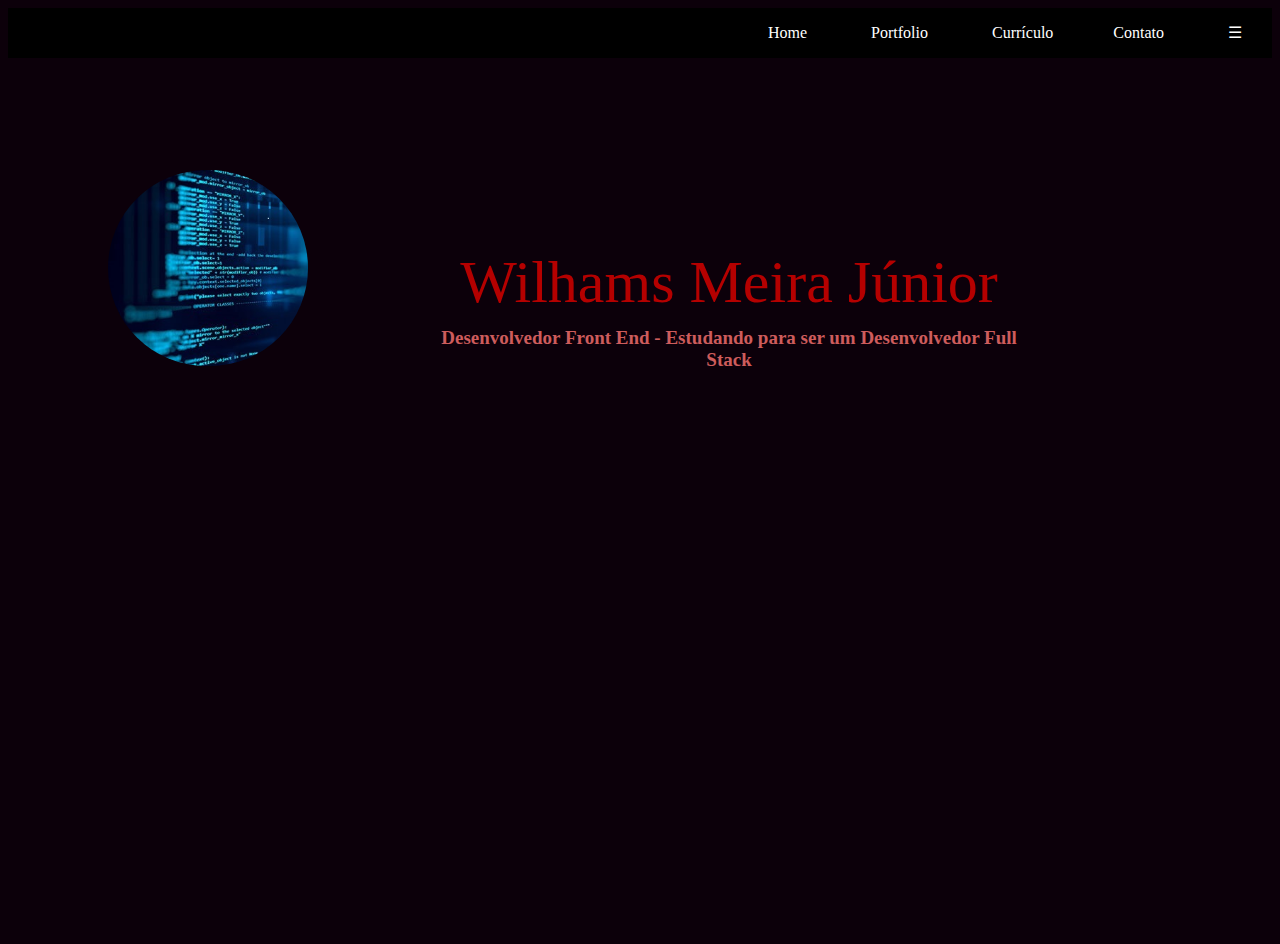
<file: index.html>
<!DOCTYPE html>

<html>

	<head>
		<title>Wilhams Meira Júnior - Portfolio Online</title>

		<meta charset="utf-8">

		
		<link rel="stylesheet" href="css/styles.css">

		<link href="https://fonts.googleapis.com/css?family=Roboto:100,400&display=swap" rel="stylesheet">
		
		

		 

		

		

	

	<!--arquivo jquery deve estar sempre acima do bootstrap.o bootstrap depende do jquery
	
	rel="stylesheet" type="text/css" esta linha de código está com erro
	-->
		

	</head>


	<body>
		
		<div class="container-fluid">
			<div class="">
				

			<div class="barra">
				<ul>
					<li><a href="index.html">Home</a></li>
					<li><a href="portfolio.html">Portfolio</a></li>
					<li><a href="curriculo.html">Currículo<a/</li>
					<li><a href="contato.html">Contato</a></li>
					<li class="threeline-icon">&#9776;</li>
				</ul>
			</div>

			<div class="capa">
				<img id="img" src="img/foto.jpg" alt="Foto de códigos de progamação">

			</div>	

			<div class="titulo">
				<h1 id="name">Wilhams Meira Júnior</h1>
				<h2>Desenvolvedor Front End - Estudando para ser um 
					Desenvolvedor Full Stack</h2>
			</div>		
			
			</div>
			 </div>

			

		
		

	</body>

</html>
</file>
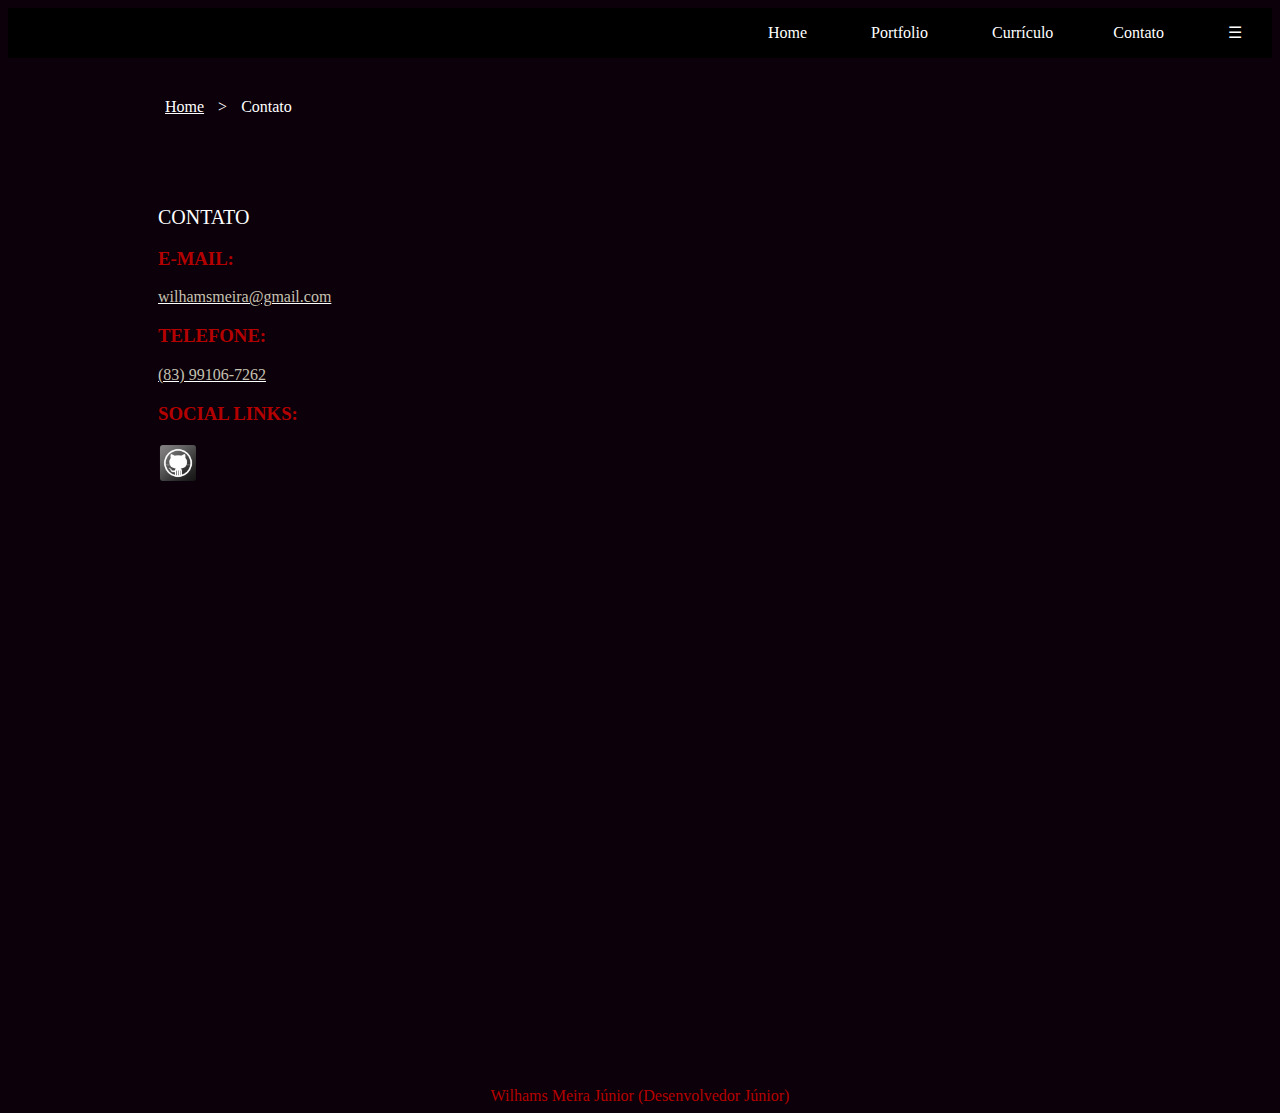
<file: contato.html>
<!DOCTYPE html>
<html>
    <head>  
            <meta charset="utf-8" lang="pt-br">
			<title>Meu Contato</title>
			<link rel="stylesheet" href="css/styles.css">
			<link href="https://fonts.googleapis.com/css?family=Roboto:100,400&display=swap" rel="stylesheet">
    </head>


    <body>



		<div class="barra">
			<ul>
				<li><a href="index.html">Home</a></li>
				<li><a href="portfolio.html">Portfolio</a></li>
				<li><a href="curriculo.html">Currículo<a/</li>
				<li><a href="contato.html">Contato</a></li>
				<li class="triline">&#9776;</li>
			</ul>
		</div>

		
		<div class="contact">	
			<ul>
			    	<li><a href="index.html">Home</a></li>
                    <li>></li>
                    <li>Contato</li>
                
            </ul>


            <h1>Contato</h1>
            
            <h3>E-mail:</h3>
			<a href="https://accounts.google.com/ServiceLogin?service=mail&continue=https://mail.google.com/mail/" 
			target="_blank"><p>wilhamsmeira@gmail.com</p></a>

            <h3>Telefone:</h3>
			<a href=" http://api.whatsapp.com/send?1=pt_BR&phone=5583991067262" target="_blank"><p>(83) 99106-7262</p></a>
			

            <h3>Social Links:</h3>
			 <a href="https://github.com/wilhamsJW" target="_blank"><img  width="40px" src="img/gith.jpg"></a>
			
		</div>	

            <footer>Wilhams Meira Júnior (Desenvolvedor Júnior)</footer>


  </body>


</html>
</file>
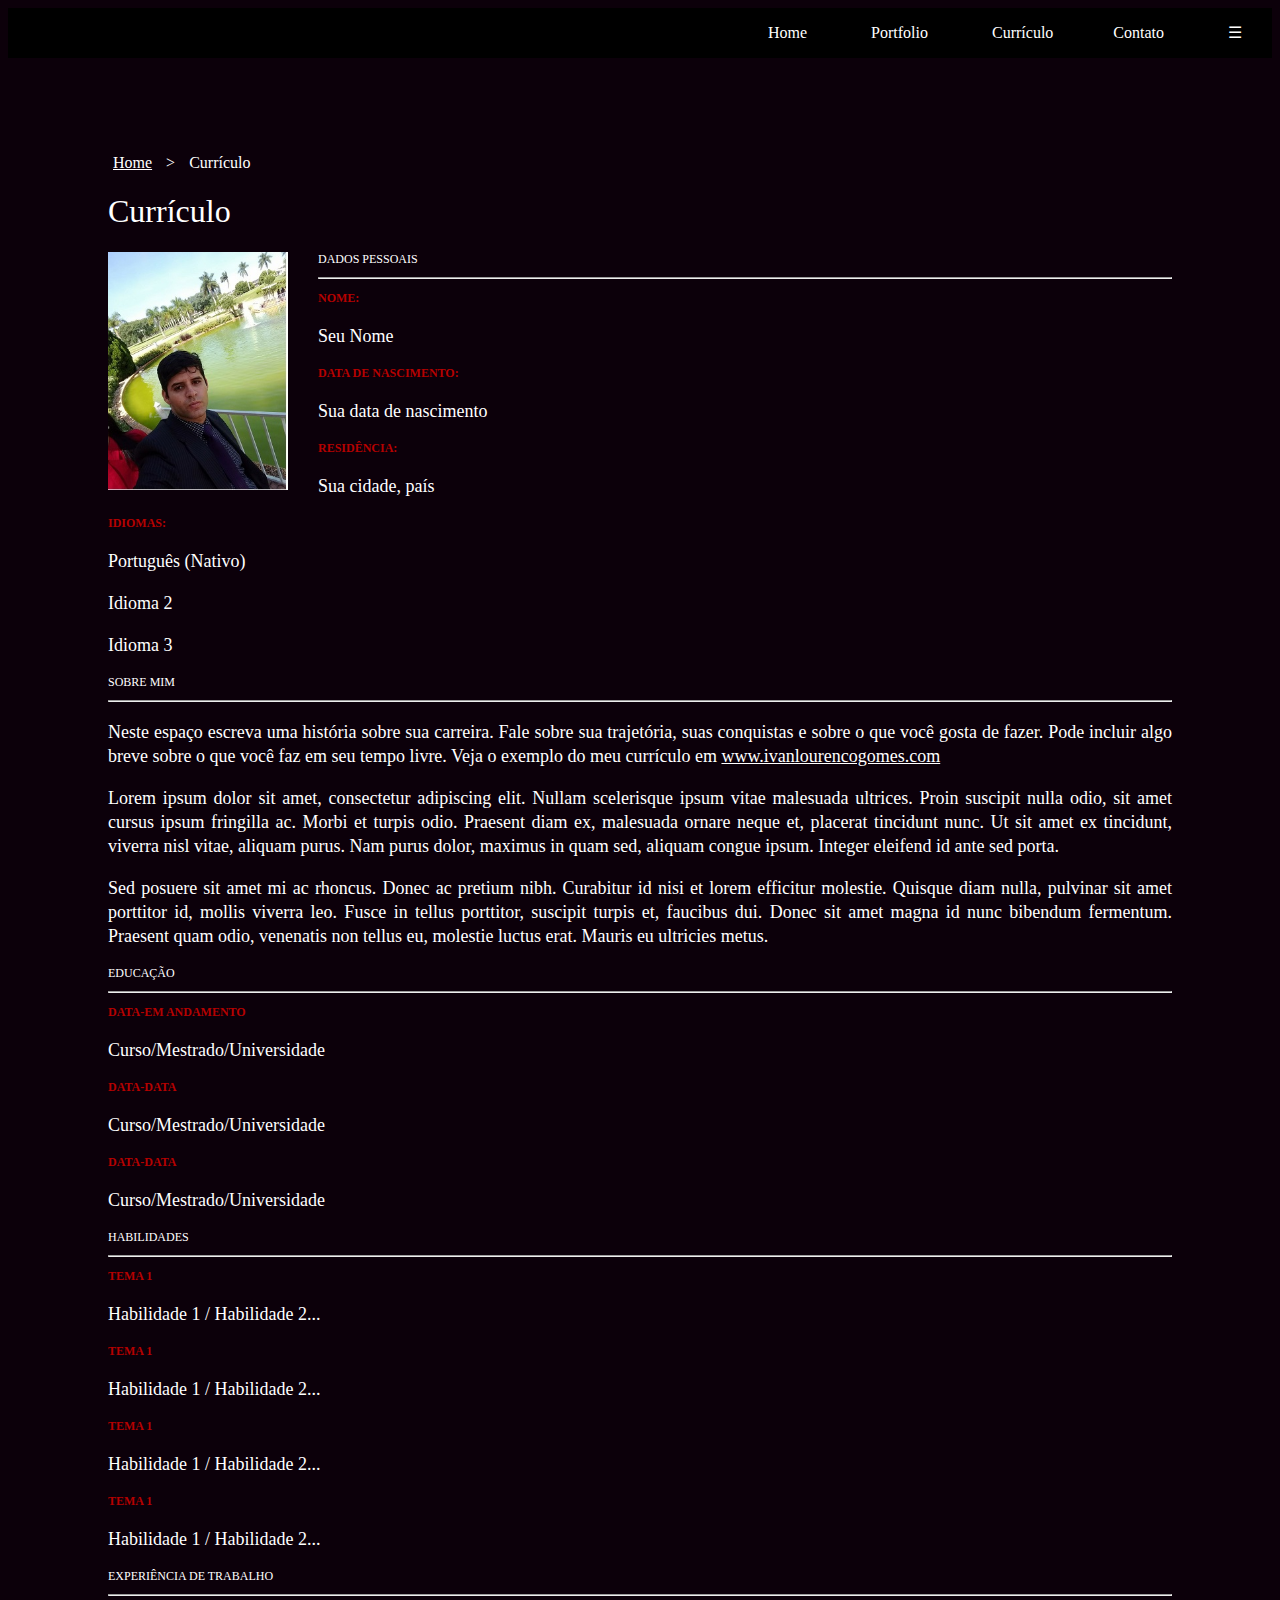
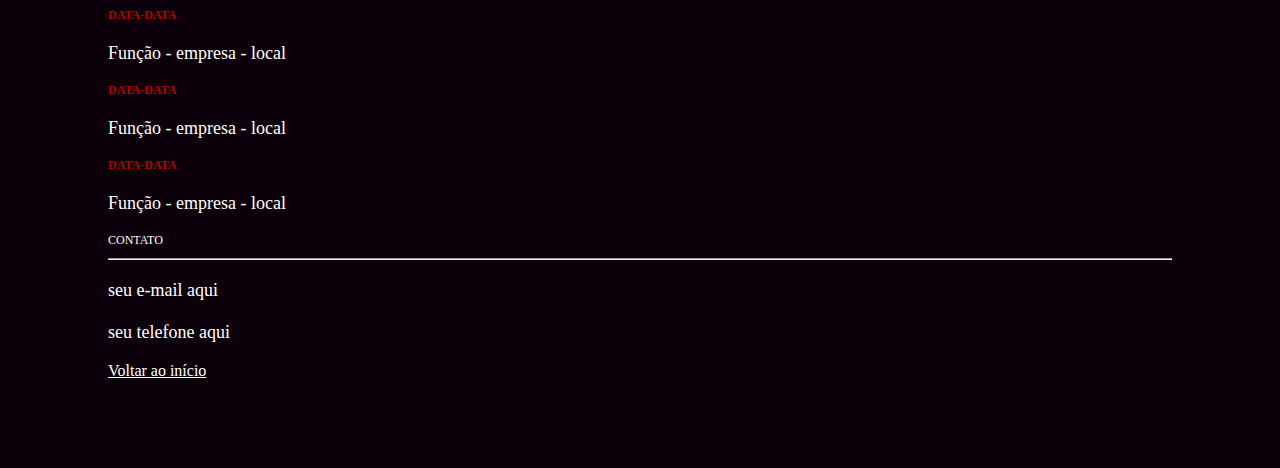
<file: curriculo.html>
<!DOCTYPE html>

<html>

	<head>
		<title>Currículo - Seu Nome</title>

		<meta charset="utf-8">
		<link rel="stylesheet" href="css/styles.css">
		<link href="https://fonts.googleapis.com/css?family=Roboto:100,400&display=swap" rel="stylesheet">

	</head>


	<body>

		<div class="
barra">
			<ul>
				<li><a href="index.html">Home</a></li>
				<li><a href="portfolio.html">Portfolio</a></li>
				<li><a href="curriculo.html">Currículo<a/</li>
				<li><a href="contato.html">Contato</a></li>
				<li class="triline">&#9776;</li>
			</ul>
		</div>
			
			<div class="main">
								
				<ul class="way">
					<li><a href="index.html">Home</a></li>
					<li>></li>
					<li>Currículo</li>
				</ul>

				<h1>Currículo</h1>

				<img width="180px" src="img/eu.jpg">

					
					<h2>Dados Pessoais</h2>
					<hr>

						<h3>Nome:</h3>

							<p>Seu Nome</p>

						<h3>Data de Nascimento:</h3>

							<p>Sua data de nascimento</p>

						<h3>Residência:</h3>

							<p>Sua cidade, país</p>

						<h3>Idiomas:</h3>

							<p>Português (Nativo)</p>
							<p>Idioma 2</p>
							<p>Idioma 3</p>
							
					
					<h2>Sobre Mim</h2>
					<hr>

							<p>Neste espaço escreva uma história sobre sua carreira. Fale sobre sua trajetória, suas conquistas e sobre o que você gosta de fazer. Pode incluir algo breve sobre o que você faz em seu tempo livre. Veja o exemplo do meu currículo em <a href="http://www.ivanlourencogomes.com" target="_blank">www.ivanlourencogomes.com</a></p>

							<p>Lorem ipsum dolor sit amet, consectetur adipiscing elit. Nullam scelerisque ipsum vitae malesuada ultrices. Proin suscipit nulla odio, sit amet cursus ipsum fringilla ac. Morbi et turpis odio. Praesent diam ex, malesuada ornare neque et, placerat tincidunt nunc. Ut sit amet ex tincidunt, viverra nisl vitae, aliquam purus. Nam purus dolor, maximus in quam sed, aliquam congue ipsum. Integer eleifend id ante sed porta.</p>

							<p>Sed posuere sit amet mi ac rhoncus. Donec ac pretium nibh. Curabitur id nisi et lorem efficitur molestie. Quisque diam nulla, pulvinar sit amet porttitor id, mollis viverra leo. Fusce in tellus porttitor, suscipit turpis et, faucibus dui. Donec sit amet magna id nunc bibendum fermentum. Praesent quam odio, venenatis non tellus eu, molestie luctus erat. Mauris eu ultricies metus.</p>

					
					<h2>Educação</h2>
					<hr>

						<h3>data-Em andamento</h3>

							<p>Curso/Mestrado/Universidade</p>

						<h3>data-data</h3>

							<p>Curso/Mestrado/Universidade</p>

						<h3>data-data</h3>

							<p>Curso/Mestrado/Universidade</p>

					
					<h2>Habilidades</h2>
					<hr>

						<h3>Tema 1</h3>

							<p>Habilidade 1 / Habilidade 2...</p>

						<h3>Tema 1</h3>

							<p>Habilidade 1 / Habilidade 2...</p>

						<h3>Tema 1</h3>

							<p>Habilidade 1 / Habilidade 2...</p>

						<h3>Tema 1</h3>

							<p>Habilidade 1 / Habilidade 2...</p>

					
					<h2>Experiência de Trabalho</h2>
					<hr>

						<h3>data-data</h3>

							<p>Função - empresa - local</p>

						<h3>data-data</h3>

							<p>Função - empresa - local</p>

						<h3>data-data</h3>

							<p>Função - empresa - local</p>

						


					<h2>Contato</h2>
					<hr>

							<p>seu e-mail aqui</p>
							<p>seu telefone aqui</p>


				<a href="#">Voltar ao início<a>


			</div>

				

	</body>

</html>
</file>
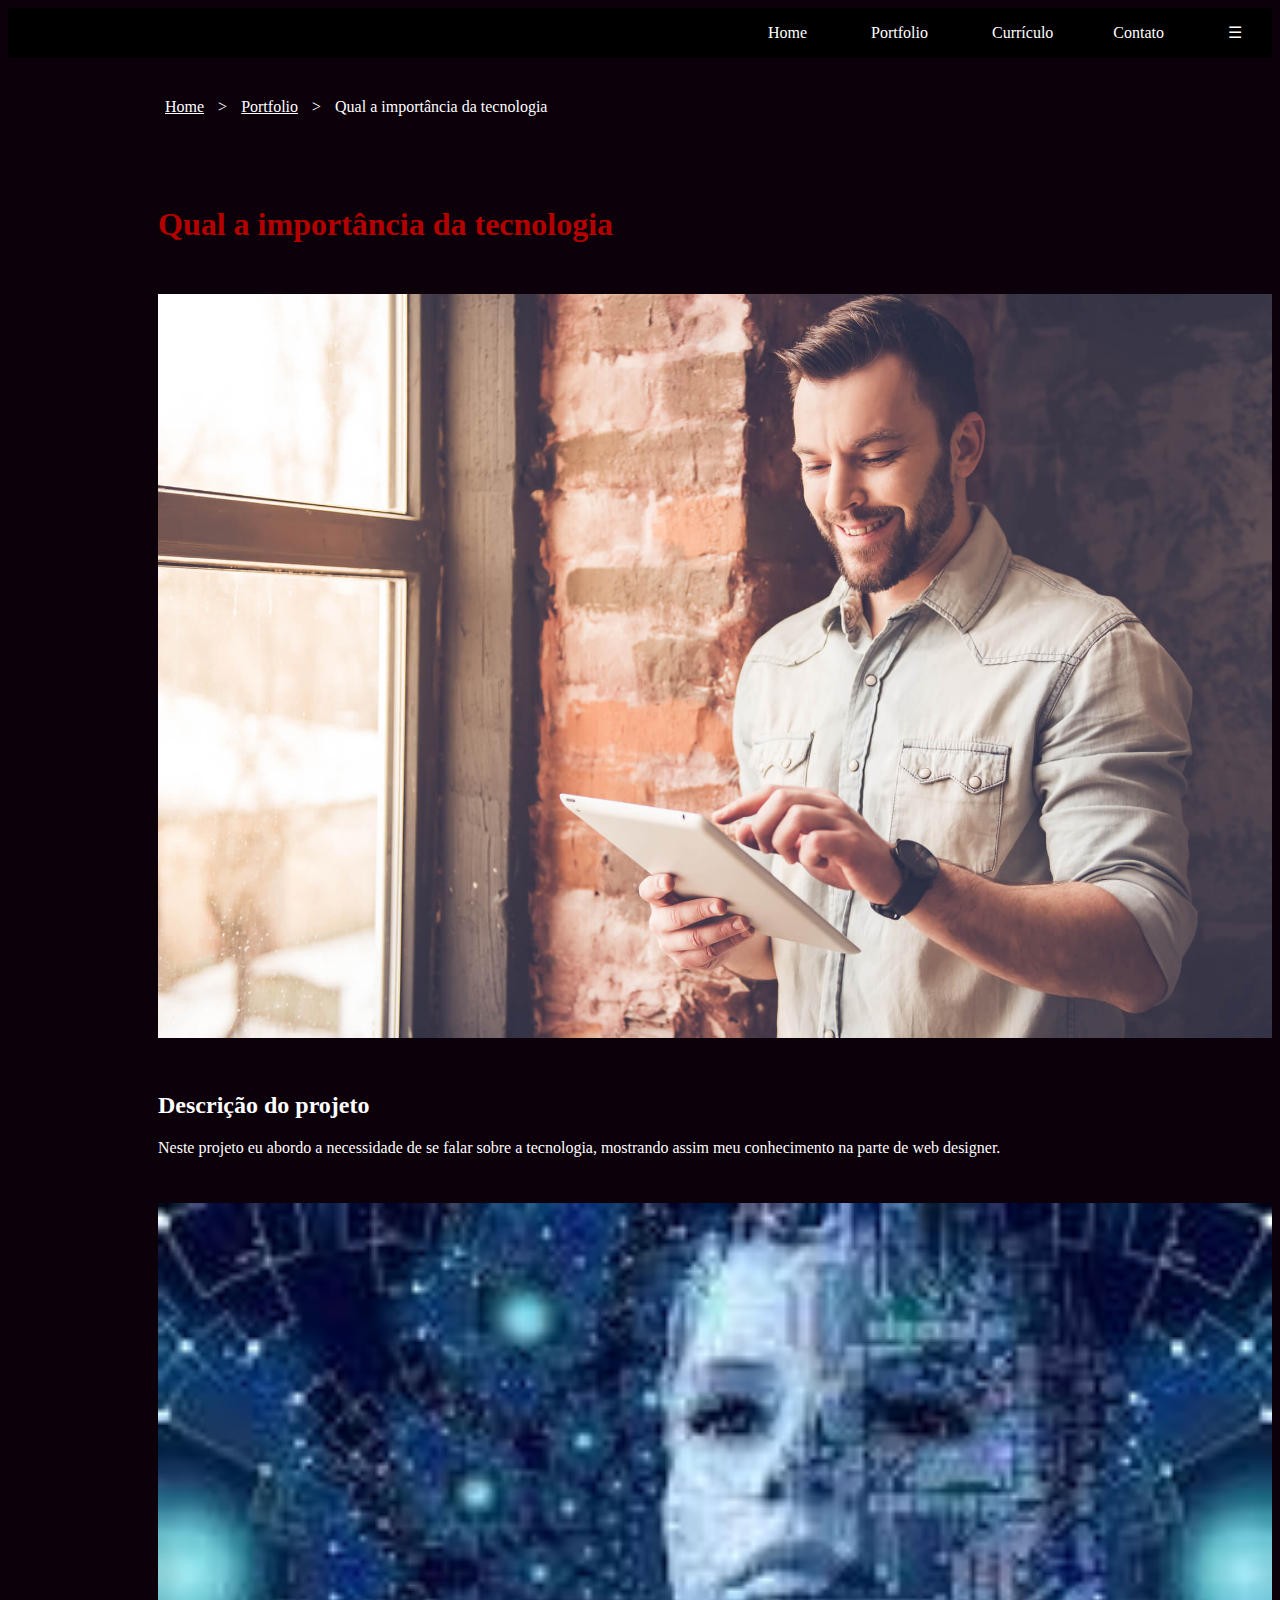
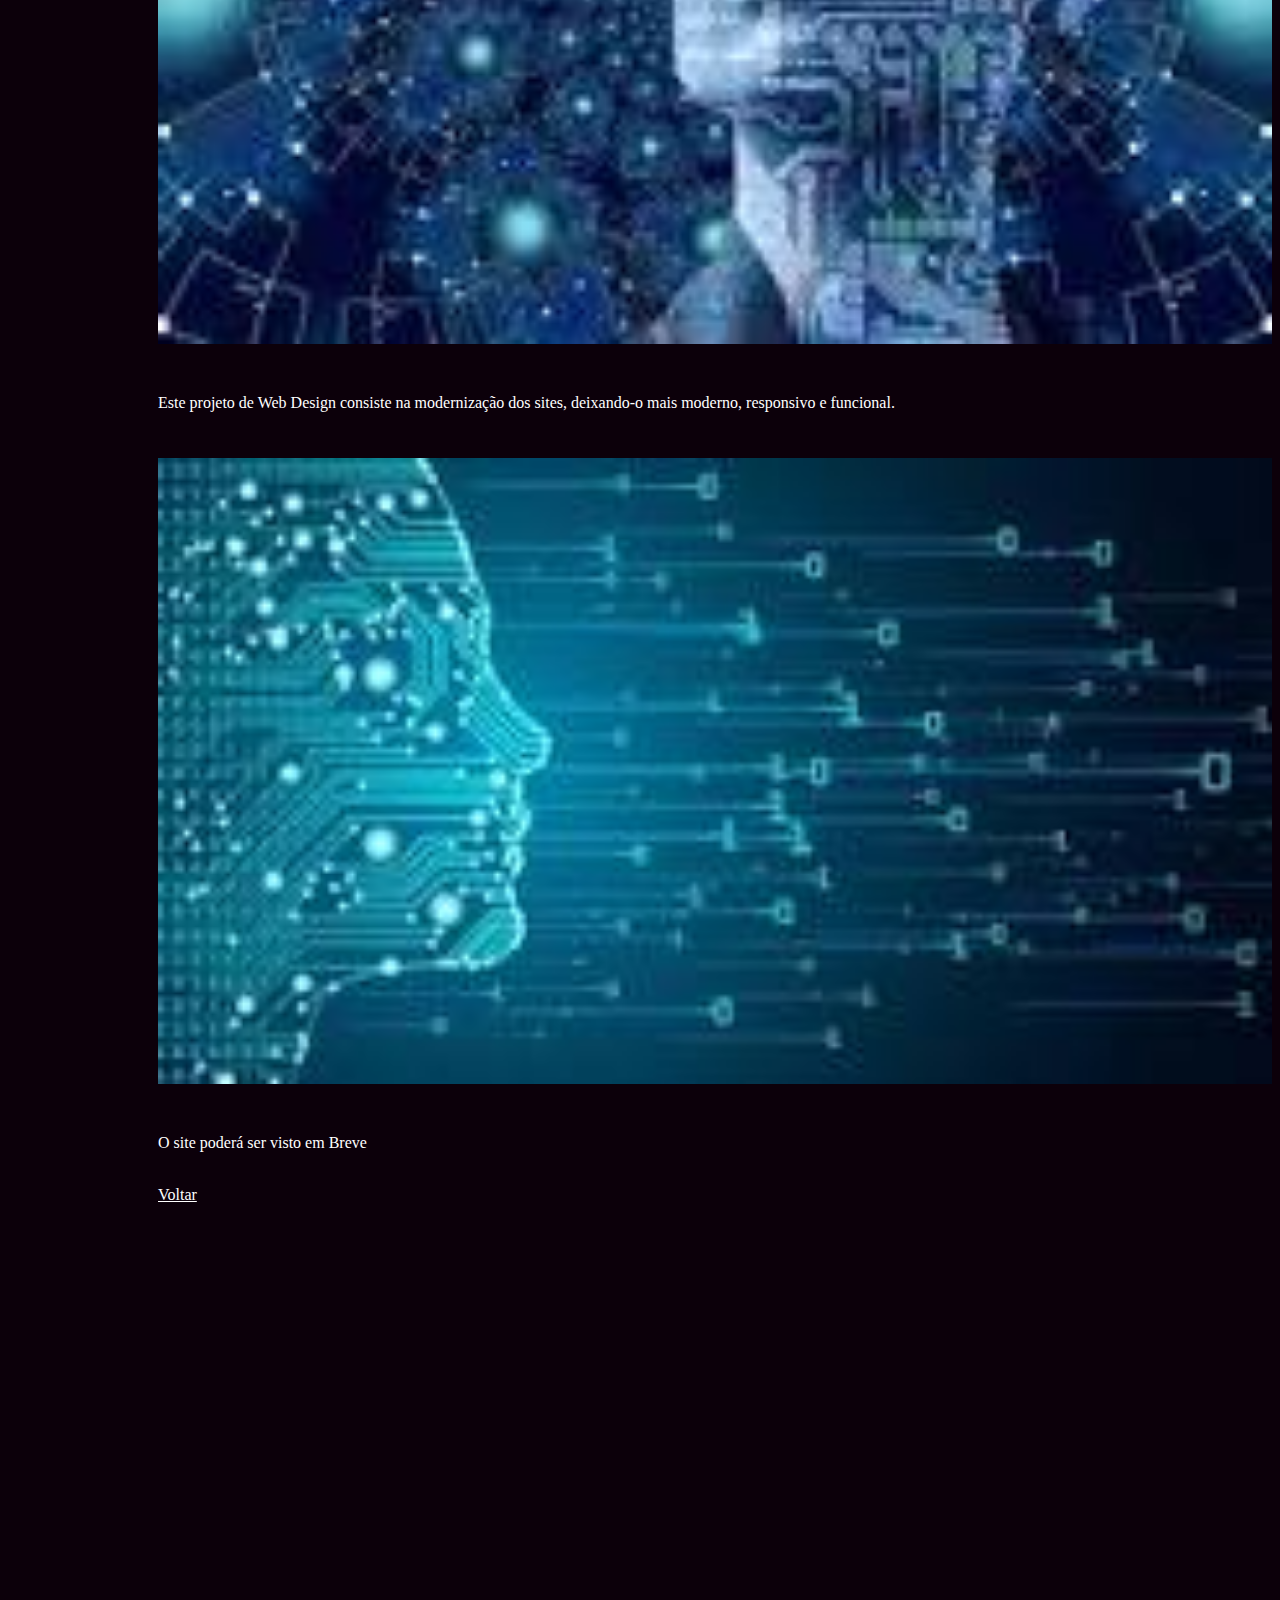
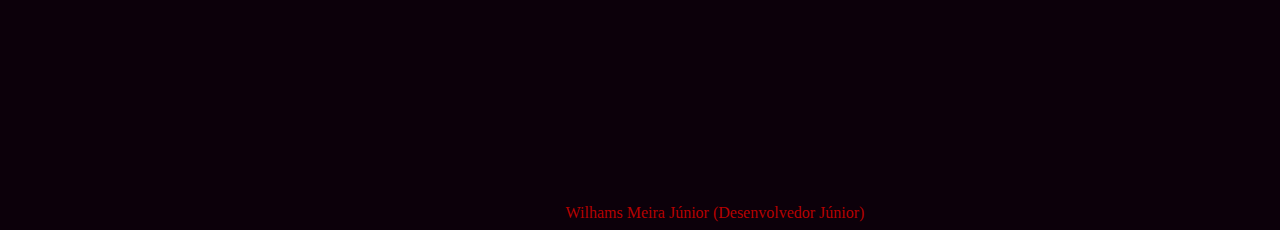
<file: Qual a importância da tecnologia.html>
<!DOCTYPE html>

<html>

	<head>
		<title>Qual a importância da tecnologia?</title>

		<meta charset="utf-8">
		<link rel="stylesheet" href="css/styles.css">
		<link href="https://fonts.googleapis.com/css?family=Roboto:100,400&display=swap" rel="stylesheet">
	
	

		<!--<script type="text/javascript" src="../jquery-3.4.1.min.js"></script>
		<link href="css/bootstrap.min.css" rel="../stylessheet" type="text/css"> -->

	</head>


	<body>
		
	
				

					



		<div class="
barra">
			<ul>
				<li><a href="index.html">Home</a></li>
				<li><a href="portfolio.html">Portfolio</a></li>
				<li><a href="curriculo.html">Currículo<a/</li>
				<li><a href="contato.html">Contato</a></li>
				<li class="triline">&#9776;</li>
			</ul>
		</div>

			
						
			<div class="wayy">
				
				
				<ul>
					<li><a href="index.html">Home</a></li>
					<li>></li>
					<li><a href="portfolio.html">Portfolio</a></li>
					<li>></li>
					<li>Qual a importância da tecnologia</li>
				</ul>

				<h1>Qual a importância da tecnologia</h1>

			

			
			
			

				<img class="fotos-trabalhos img-thumbnail img-fluid" src="img/tecnologia.jpg"
				  alt="Homen manuseando 
				um tablet.">
				 
				

				<h2>Descrição do projeto</h2>
				<p>Neste projeto eu abordo a necessidade de se falar sobre a tecnologia,
					mostrando assim meu conhecimento na parte de web designer.
				</p>


				<img class="fotos-trabalhos" src="img/tecnologia2.jpg" alt=" Obra de contrução do M
				etropol Parasol em sevilha">

				<p>Este projeto de Web Design consiste na modernização dos sites, deixando-o mais moderno, responsivo e funcional.</p>

				<img class="fotos-trabalhos" src="img/tecnologia3.jpg" alt="Plaza de touros">

				<p>O site poderá ser visto em Breve</p>
			
			


			



				<br>   
				<a href="#">Voltar</a>

			

			


			<footer>Wilhams Meira Júnior (Desenvolvedor Júnior)</footer>


  </div>
        
	</body>

</html>
</file>
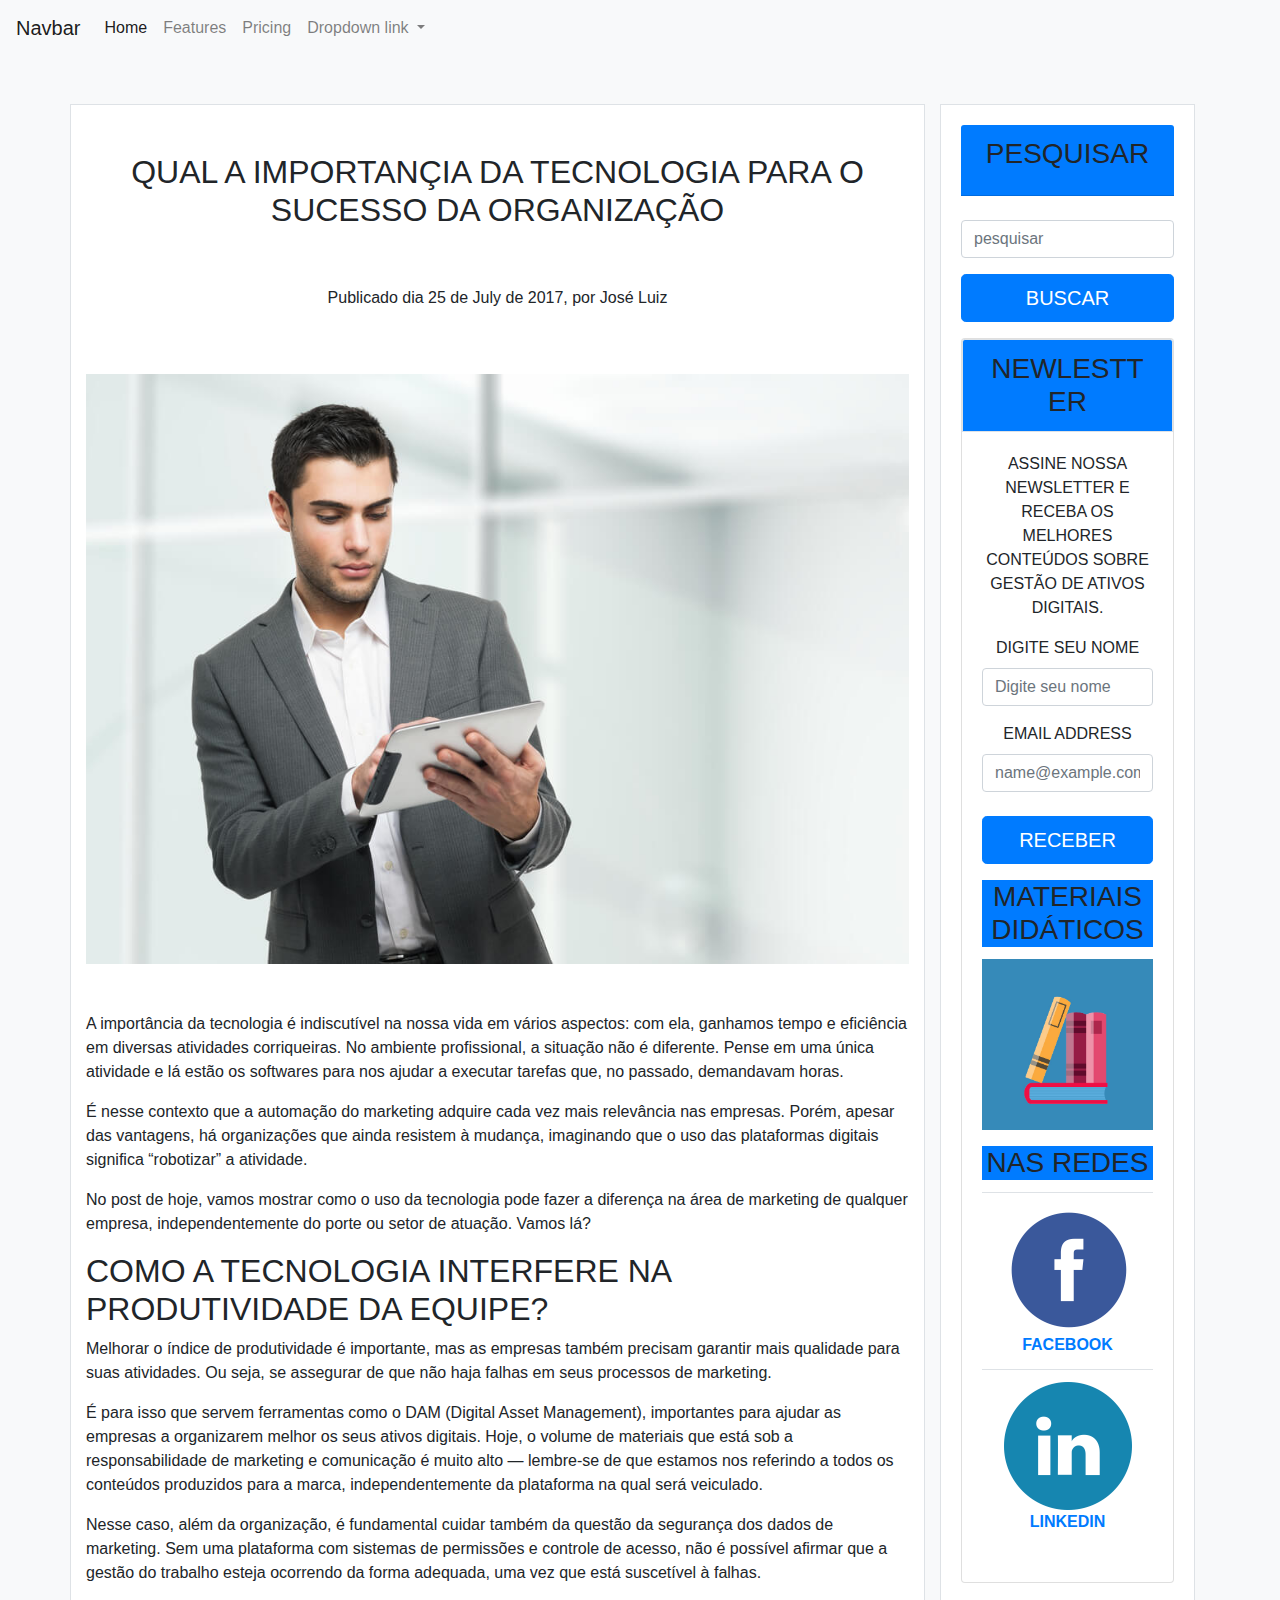
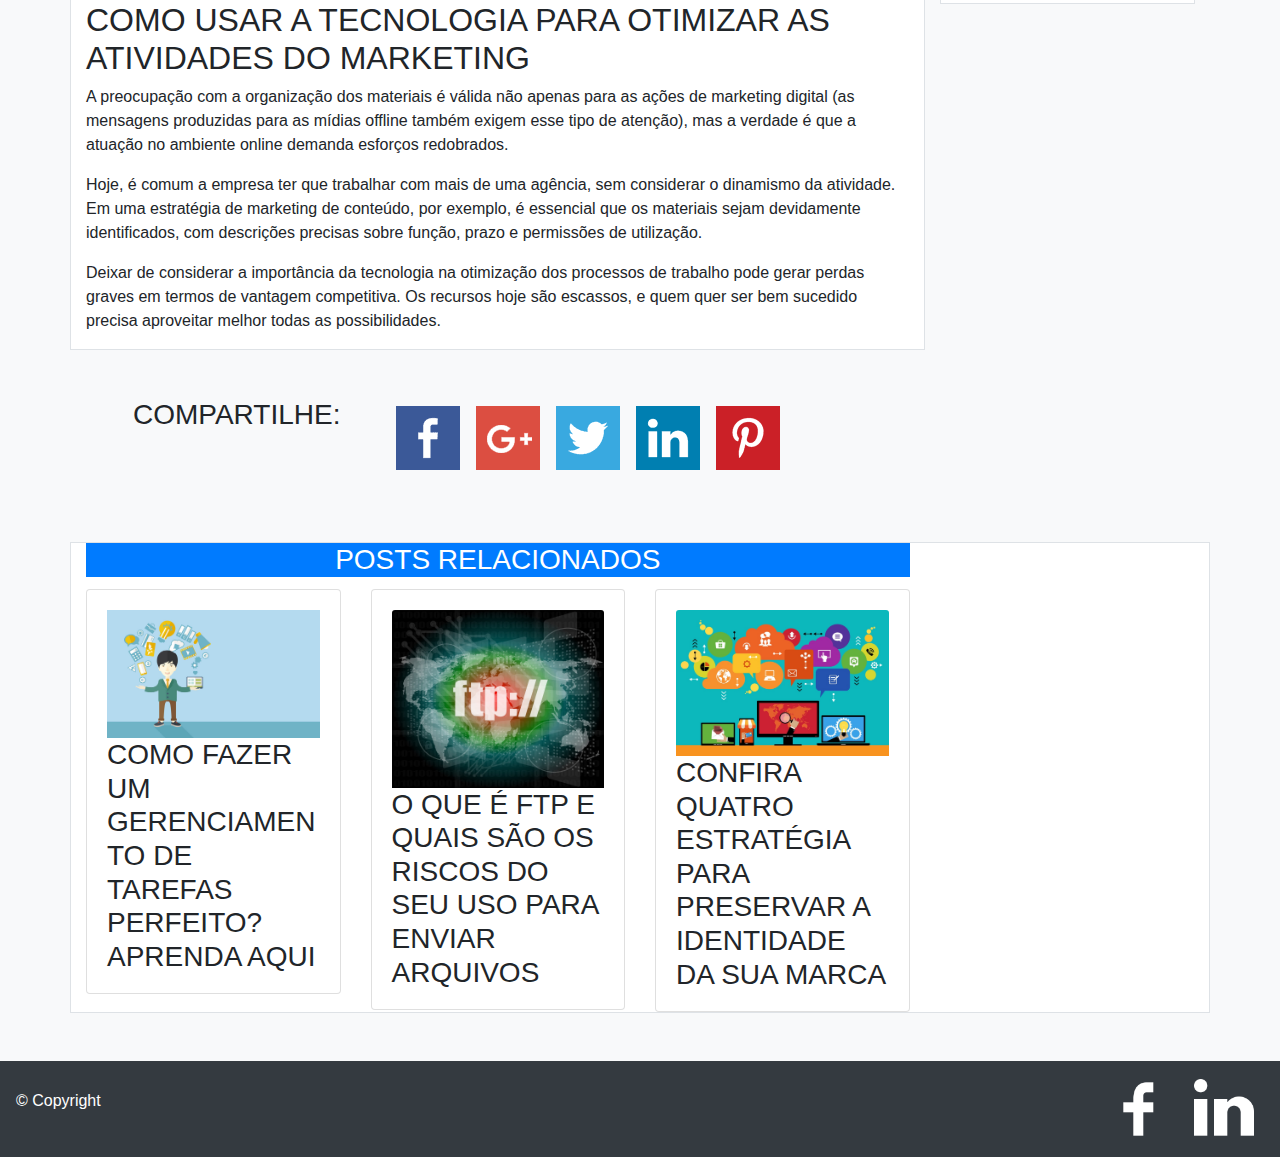
<file: teste.html>
<!doctype html>
<html lang="en">

<head>

  <meta charset="utf-8">
  <meta name="viewport" content="width=device-width, initial-scale=1, shrink-to-fit=no">

  <link rel="stylesheet" href="css/styles.css">
  <link rel="stylesheet" href="css/bootstrap.min.css"
    integrity="sha384-Vkoo8x4CGsO3+Hhxv8T/Q5PaXtkKtu6ug5TOeNV6gBiFeWPGFN9MuhOf23Q9Ifjh" crossorigin="anonymous">

  <title></title>
</head>

<body class="bg-light">


<!--
  <nav class="navbar navbar-light bg-primary">
    <div class="container">
    <a class="navbar-brand" href="#">
      <img src="img/logo.jpg" width="60px" height="40px" class="d-inline-block align-top"
        alt="imagem do logotipo da empresa">
      Blog
    </a>

    <ul class="nav bg-primary justify-content-end" style="background-color: #230915">
      <li class="nav-item">
        <a class="nav-link active" style="color: white ;" href="#">Home</a>
      </li>
      <li class="nav-item">
        <a class="nav-link" style="color: white ;" href="#">Materiais Didáticos</a>
      </li>
      <li class="nav-item">
        <a class="nav-link" style="color: white ;" href="#">Tecnologia</a>
      </li>
      <li class="nav-item">
        <a class="nav-link disabled" style="color: white ;" href="#" tabindex="-1" aria-disabled="true">Inovaçôes</a>
      </li>
    </ul>
   </div>
  </nav>
-->

<nav class="navbar navbar-expand-lg navbar-light bg-light">
  <a class="navbar-brand" href="#">Navbar</a>
  <button class="navbar-toggler" type="button" data-toggle="collapse" data-target="#navbarNavDropdown" aria-controls="navbarNavDropdown" aria-expanded="false" aria-label="Toggle navigation">
    <span class="navbar-toggler-icon"></span>
  </button>
  <div class="collapse navbar-collapse" id="navbarNavDropdown">
    <ul class="navbar-nav">
      <li class="nav-item active">
        <a class="nav-link" href="#">Home <span class="sr-only">(current)</span></a>
      </li>
      <li class="nav-item">
        <a class="nav-link" href="#">Features</a>
      </li>
      <li class="nav-item">
        <a class="nav-link" href="#">Pricing</a>
      </li>
      <li class="nav-item dropdown">
        <a class="nav-link dropdown-toggle" href="#" id="navbarDropdownMenuLink" role="button" data-toggle="dropdown" aria-haspopup="true" aria-expanded="false">
          Dropdown link
        </a>
        <div class="dropdown-menu" aria-labelledby="navbarDropdownMenuLink">
          <a class="dropdown-item" href="#">Action</a>
          <a class="dropdown-item" href="#">Another action</a>
          <a class="dropdown-item" href="#">Something else here</a>
        </div>
      </li>
    </ul>
  </div>
</nav>





  <div class="container bg-light py-5">
    <div class="row">
      <div class="col-12 col-sm-12 col-md-9 col-lg-9 border bg-white">
        <h2 class="post-title text-center text-uppercase py-5">qual a importançia da tecnologia para o sucesso da
          organização</h2>
        <p class="post-metadata text-center">Publicado dia 25 de July de 2017, por José Luiz</p>
        <img class="img-fluid mt-md-5 mt-sm-5" src="img/importantetecnologia.jpg"
          alt="Foto de um homen segurando um tablet">

        <p class="mt-sm-5">A importância da tecnologia é indiscutível na nossa vida em vários aspectos: com ela,
          ganhamos tempo e eficiência em diversas atividades corriqueiras. No ambiente profissional, a situação não
          é diferente. Pense em uma única atividade e lá estão os softwares para nos ajudar a executar tarefas que,
          no passado, demandavam horas.
        </p>

        <p>É nesse contexto que a automação do marketing adquire cada vez mais relevância nas empresas. Porém,
          apesar das vantagens, há organizações que ainda resistem à mudança, imaginando que o uso das plataformas
          digitais significa “robotizar” a atividade.
        </p>

        <p>No post de hoje, vamos mostrar como o uso da tecnologia pode fazer a diferença na área de marketing de
          qualquer empresa, independentemente do porte ou setor de atuação. Vamos lá?
        </p>

        <h2>COMO A TECNOLOGIA INTERFERE NA PRODUTIVIDADE DA EQUIPE?</h2>

        <p>Melhorar o índice de produtividade é importante, mas as empresas também precisam garantir mais qualidade
          para suas atividades. Ou seja, se assegurar de que não haja falhas em seus processos de marketing.
        </p>

        <p>É para isso que servem ferramentas como o DAM (Digital Asset Management), importantes para ajudar as
          empresas a organizarem melhor os seus ativos digitais. Hoje, o volume de materiais que está sob a
          responsabilidade de marketing e comunicação é muito alto — lembre-se de que estamos nos referindo a
          todos os conteúdos produzidos para a marca, independentemente da plataforma na qual será veiculado.
        </p>

        <p>Nesse caso, além da organização, é fundamental cuidar também da questão da segurança dos dados de
          marketing. Sem uma plataforma com sistemas de permissões e controle de acesso, não é possível afirmar
          que a gestão do trabalho esteja ocorrendo da forma adequada, uma vez que está suscetível à falhas.
        </p>

        <h2>COMO USAR A TECNOLOGIA PARA OTIMIZAR AS ATIVIDADES DO MARKETING</h2>

        <p>A preocupação com a organização dos materiais é válida não apenas para as ações de marketing digital
          (as mensagens produzidas para as mídias offline também exigem esse tipo de atenção), mas a verdade é
          que a atuação no ambiente online demanda esforços redobrados.</p>

        <p>Hoje, é comum a empresa ter que trabalhar com mais de uma agência, sem considerar o dinamismo da
          atividade. Em uma estratégia de marketing de conteúdo, por exemplo, é essencial que os materiais
          sejam devidamente identificados, com descrições precisas sobre função, prazo e permissões de utilização.
        </p>

        <p>Deixar de considerar a importância da tecnologia na otimização dos processos de trabalho pode gerar
          perdas graves em termos de vantagem competitiva. Os recursos hoje são escassos, e quem quer ser bem
          sucedido precisa aproveitar melhor todas as possibilidades.</p>

      </div>

    



        <div class="col-12 col-sm-12 col-md-9 col-lg-9 col-xl-3">
          <div class="card-body bg-white text-center text-uppercase border bg-info">
            <div class="card-header bg-primary">
              <h3 class="card-title">pesquisar</h3>
            </div>

            <form>
              <div class="form-group">
                <label for="exampleFormControlInput1"></label>
                <input type="text" class="form-control" id="exampleFormControlInput1" placeholder="pesquisar">

              </div>
              <div class="form-group">
                <button type="submit" class="btn-search btn-lg btn-block btn btn-primary text-uppercase">buscar</button>
              </div>
            </form>


            <div class="card">
              <h3 class="card-header bg-primary border ">Newlestter</h3>
              <div class="card-body">
                <div class="card-title">
                  <p>Assine nossa newsletter e receba os melhores conteúdos sobre gestão de
                    ativos digitais.</p>
                </div>

                <form>
                  <div class="form-group">
                    <label for="exampleFormControlInput1">Digite seu nome</label>
                    <input type="name" class="form-control" id="exampleFormControlInput1" placeholder="Digite seu nome">
                  </div>

                  <div class="form-group">
                    <label for="exampleFormControlInput1">Email address</label>
                    <input type="email" class="form-control" id="exampleFormControlInput1"
                      placeholder="name@example.com">

                    <div class="form-group">
                      <label for=""></label>
                      <button type="submit"
                        class="btn-search btn-lg btn-block btn btn-primary text-uppercase">receber</button>
                    </div>

                    <div class="form-group">
                      <h3 class="card-title text-uppercase bg-primary">
                        Materiais didáticos
                      </h3>
                      <div class="body">
                        <div class="img-fluid">
                          <a href="#"><img src="img/livros.jpg" width="100%" height="100%" alt="foto de livros"></a>
                        </div>
                      </div>
                    </div>

                    <div class="form-group">
                      <h3 class="card-title text-uppercase bg-primary">
                        nas redes
                      </h3>

                      <div class="body">
                        <table class="table">
                          <tr>
                            <th>
                              <a href="#"><img src="img/facebook.png">facebook</a>
                            </th>
                          </tr>
                          <th>
                            <a href="#"><img src="img/linkedin.png">linkedin</a>
                          </th>
                        </table>
                      </div>
                    </div>

                  </div>



              </div>
              </form>
            </div>
          </div>
        </div>
      

        <!--flex align elements next to each other-->
        <hr>
        <div class="d-flex flex-row bd-highlight mb-3 col-md-9 mt-md-5">
          <h3 class="text-uppercase px-md-5">compartilhe:</h3>

          <div class="p-2 bd-highlight"><a href="#"><img src="img/facequadrado" width="100%" height="100%"></a></div>
          <div class="p-2 bd-highlight"><a href="#"><img src="img/google.png" width="100%" height="100%"></a></div>
          <div class="p-2 bd-highlight"><a href="#"><img src="img/twitter.png" width="100%" height="100%"></a></div>
          <div class="p-2 bd-highlight"><a href="#"><img src="img/linkedinquadrado.png" width="100%" height="100%"></a>
          </div>
          <div class="p-2 bd-highlight"><a href="#"><img src="img/pinterest.png" width="100%" height="100%"></a></div>
        </div>




      </div>
    </div>


    <div class="container bg-white border">
      <div class="row">
        <div class="col-md-9">
          <h3 class="card-title text-uppercase bg-primary text-center text-white">posts relacionados</h3>
        </div>
        <div class="card-group">

          <div class="col-md-3">
            <div class="card">

              <div class="card-body">
                <a href="#"><img src="img/foto1" width="100%" height="100%"></a>
                <h3 class="card-text text-uppercase">
                  como fazer um gerenciamento de
                  tarefas perfeito? aprenda aqui
                </h3>

              </div>
            </div>
          </div>

          <div class="col-md-3">
            <div class="card">
              <div class="card-body">
                <a href="#"><img src="img/foto2" class="card-img-top" width="100%" height="100%"></a>
                <h3 class="card-text text-uppercase">
                  o que é ftp e quais são os riscos do seu uso para enviar arquivos
                </h3>
              </div>
            </div>
          </div>

          <div class="col-md-3">
            <div class="card">
              <div class="card-body">
                <a href="#"><img src="img/foto3" class="card-img-top" width="100%" height="100%"></a>
                <h3 class="card-text text-uppercase">
                  confira quatro estratégia para preservar a identidade da sua marca
                </h3>
              </div>
            </div>
          </div>
        </div>
      </div>
    </div>


    <div class="navbar bg-dark mt-md-5">
      <p class="mr-auto text-white"> © Copyright</p>
      <div class="ml-auto">
        <a href="#"><img src="img/facefooter" width="80px"></a>
        <a href="#"><img src="img/linkedinfooter" width="80px"></a>
      </div>
    </div>

  
    <script src="js/jquery-3.4.1.min.js"
      integrity="sha384-J6qa4849blE2+poT4WnyKhv5vZF5SrPo0iEjwBvKU7imGFAV0wwj1yYfoRSJoZ+n"
      crossorigin="anonymous"></script>
    <script src="js/bootstrap.min.js"
      integrity="sha384-wfSDF2E50Y2D1uUdj0O3uMBJnjuUD4Ih7YwaYd1iqfktj0Uod8GCExl3Og8ifwB6"
      crossorigin="anonymous"></script>

</body>

</html>
</file>
<file: css/styles.css>
html,body{

}

body {
    background-color: #0C000A;
     font-family: 'Roboto', ;
}
.barra {
    background-color:black;
    color: white;
    height: 50px;
}

.barra ul {
    margin: 0;
    list-style: none;
    padding-left: 0;
    text-align: right;
    height: 50px;
}


.barra a {
    color: white;
    text-decoration: none;
}


.barra a:hover {
    color: #B50000;
    transition: 1s;

}




/*quando for fazer uma barra de 
navegção escolha os mesmo para as listas e para o line-height, 
assim não terá problema*/

.barra li {
    display: inline-block;
    padding-left: 30px;
    padding-right: 30px;
    text-align: right;
    line-height: 50px;
    font-weight: 400;
    
}


.capa{
    color: white;
    height: 650px;
    display: inline-block;
    width: 400px;
    text-align: center;

    animation-name:profile-capa ;
    animation-duration: 1s;


}


#img{
    width: 200px;
    border-radius: 250px;
    text-align: center;
    margin-top: 89px;
    


    animation-name:profile-capa ;
    animation-duration: 1s;
}
    



.titulo {
    display: inline-block;
    height: 788px;
    margin-top: 90px;
    width: 47%;
    text-align: center;
    color: indianred;
    padding-left: 20px;
    font-family: 'Roboto', ;

    animation-name: title;
    animation-duration: 1s;
}


#name{
    margin-top: 100px;
    color: #B50000;
    font-size: 60px;
    font-weight: 400;
}

.titulo h1 {
    font-size: 38px;
   
    
}

.titulo h2  {
     font-size: 19px;
     margin-top: -30px;
}


@keyframes profile-capa{
    0%   {opacity: 0; transform: translate(0px,30px)}
    100% {opacity: 1; transform: translate(0px,0px)}
}


@keyframes title{
    0%   {opacity: 0; transform: translate(0px,-30px)}
    100% {opacity: 1; transform: translate(0px,0px)}
}
/*no translate o primeiro valor serve pra diereita e esquerda e o segundo valor é o eixo horizontal, pra
cima e pra baixo
Se eu coloco apenas 30 px no translate ele vem de baixo da tela, se coloca -30px ele vem de cima da tela
*/

/*
@media (max-width:768px) {

     .
barra li {
         display: none;
      }

      .
barra li.threeline-icon{
          display: inline-block;
      }

      .capa {
          width: 100%;
          height: auto;
          margin-top: 0;
          background-color: chartreuse;

      }

      .barra {
          width: 100%;
          height: auto;
          margin-top: 0;
          background-color: darkgoldenrod;
        
      }

      #img {
          margin-top:   20px;
          margin-bottom: 20px;
      }

      #name {
          margin-top: 20px;
      }
}










       curriculum page*/











.main{
    padding: 80px 100px ;
    
   
}


.main img{
    float: left ;
    margin-right: 30px;
    
    
}


.main h1{
    color: white;
    font-weight: normal;
}

.main h2 {
    color: white;
    font-size: 12px;
    font-weight: normal;
    text-transform: uppercase;
}

.main h3 {
    color: #B50000;
    font-size: 12px;
    text-transform: uppercase;

}

.main p{
    color: white;
    font-size: 18px;
    font-weight: 100;
    line-height: 24px;
    text-align: justify;
    
}


.main a{
    color: white;
}

.way {
    list-style: none;
    padding-left: 0;
    color: white;

}

.way li{
    display: inline-block;
    padding-left: 5px;  
    padding-right: 5px;
}









/*Page Contact*/










.contact {
    margin-left: 150px;
    color: white;
    margin-top: 40px;
    
}


.contact ul{
    margin-left: -38px;
   
}


.contact p{
    color: #C6C2B1;
}

.contact li{
    display: inline-block;
    padding-left: 5px;  
    padding-right: 5px;

    
}


.contact h1{
    text-transform: uppercase;
    color: white;
    font-size: 20px;
    font-weight: 400;
    margin-top: 90px;

    
}


.contact h3{
    text-transform: uppercase;
    color: #B50000;
}


.contact a{
    color: white;
}

footer{
    text-align: center;
    margin-top: 250px;
    color: #B50000;
    
}











/*Page Portfolio*/









.wayy{
        list-style: none;
        margin-left: 150px;
        margin-top: 40px;
        color: white;

        animation-name: portfolio-work;
        animation-duration: 2s;
       
}


@keyframes portfolio-work{
    0%   {opacity: 0; transform: translate(-20px,0px)}
    100% {opacity: 1; transform: translate(0px,0px)}

/*quando colocado um número negativo ele já faz o inverso doq ue estva fazendo, se estava na direita com o
número negativo ele já faz a animação pra esquerda

Apenas a primeira linha do @keyframe foi o suficiente para fazer animação, porém a segunda a linha tbm deve
ser levada em consideração
*/
    
}


.wayy h1{
    margin-top: 90px;
    color: #B50000;
}


.wayy li{
    display: inline-block;
    padding-left: 5px;  
    padding-right: 5px;
}

.wayy ul{
    margin-left: -38px;
}

.wayy a{
    color:white;

}

footer{
    margin-top: 600px;
}


.miniatura{
    width: 200px;
    height: 200px;
    margin-right: 15px;
    margin-bottom: 15px;
    background-repeat:no-repeat;
    background-size: contain; 
    display: inline-block;
    overflow:hidden;

   


    /*overflow hiden serve pra esconder o que
 passa a mais dentro do elemento
 
 background-repeat:no-repeat; serve para
 não ficar repetindo a imagem.
 
 */
}







.blackbox{
     width: 100%;
     height: 100%;
     background-color:black;
     opacity: 0;
     color:white;
     margin-top: 0;
     padding-top: 100px;
    
     

}

.blackbox:hover{
     opacity: 0.8 ;
     transition: 1s;
}



.blackbox text{
    margin-top: 0;
}


.blackbox-text h3{
    font-size: 16px ;
    text-transform: none;
    margin-top: 0;
    text-align: center;
    

}

.blackbox-text h2{
    font-size:16px;
    text-transform: none;
    margin-top: 0;
    text-align: center;
}










/*work page*/









.fotos-trabalhos{
    width: 100%;
    height: auto;
    margin-bottom: 30px;
    margin-top: 30px;
}







/* page portfoli tecnologic*/







#foto1{
    width: 850px;
    height: 600px;
    max-width: 100%;
    height: auto;
    margin-right: auto;
    margin-left: auto;
    
}
</file>
